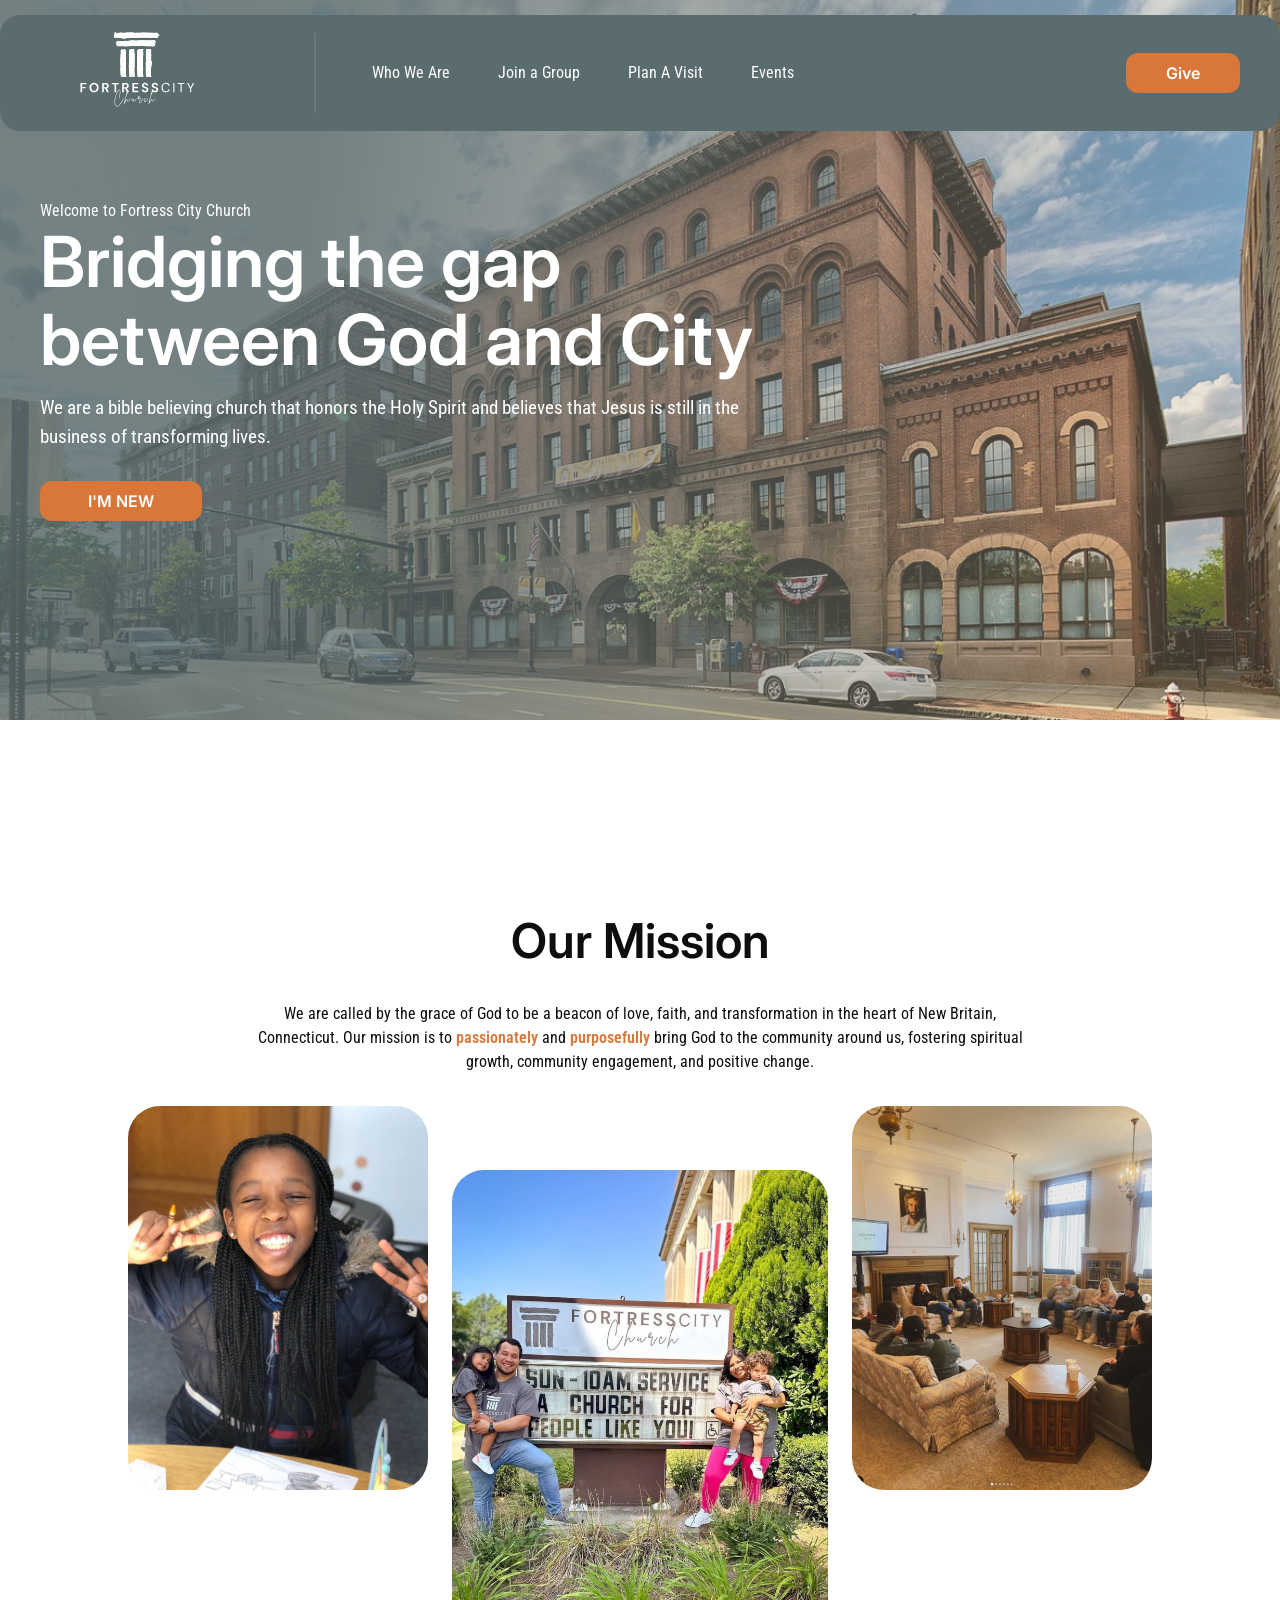
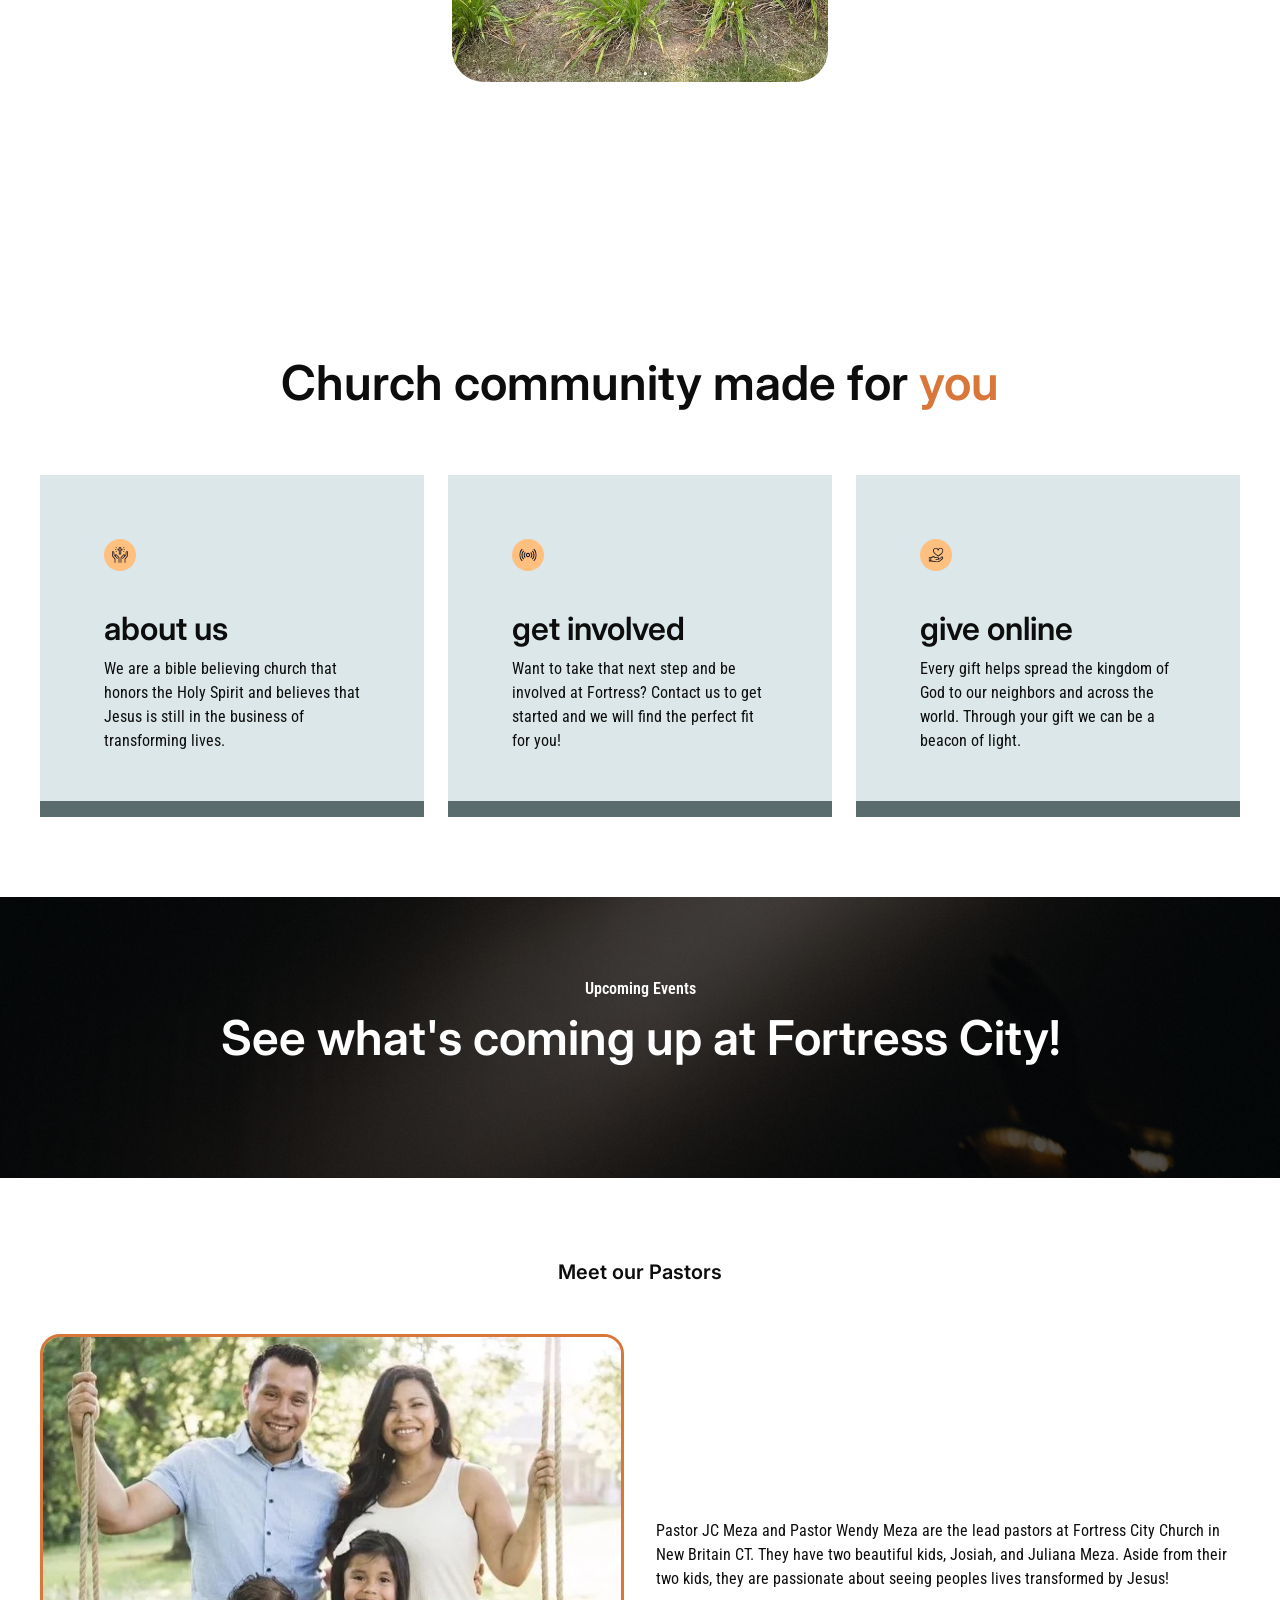
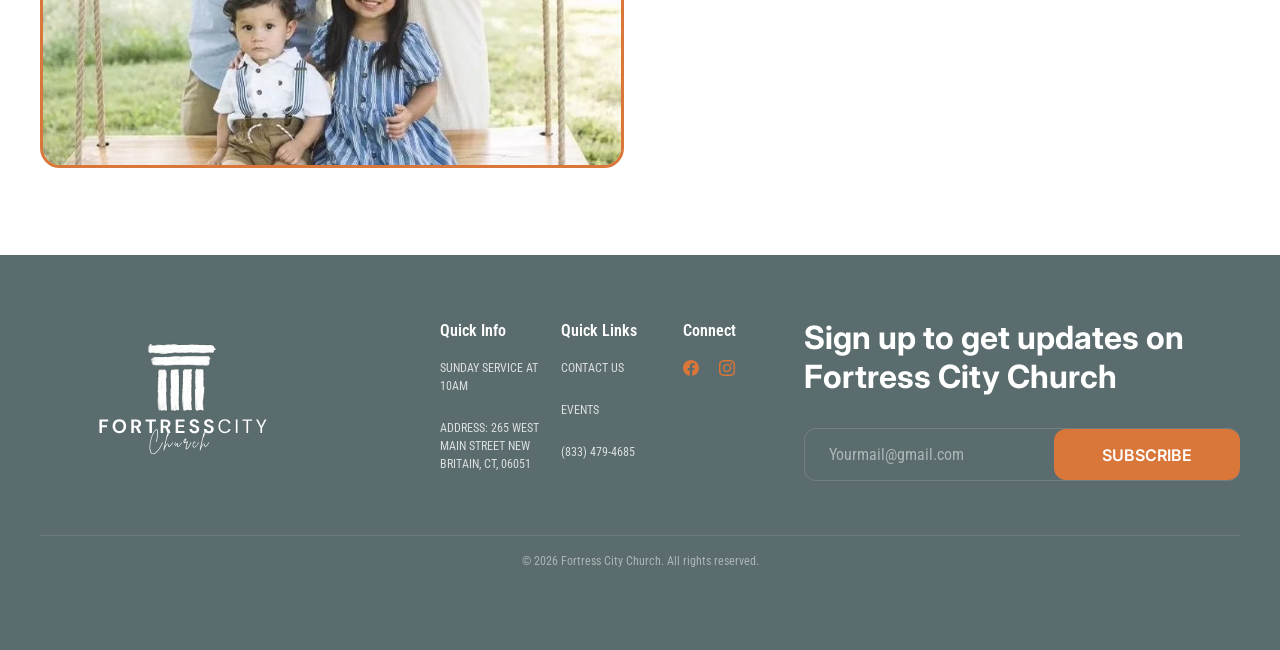
<file: index.html>
<!DOCTYPE html>
<html lang="en">
<head>
<!-- Google tag (gtag.js) -->
<script async src="https://www.googletagmanager.com/gtag/js?id=G-WFWZD2VEJ5"></script>
<script>
  window.dataLayer = window.dataLayer || [];
  function gtag(){dataLayer.push(arguments);}
  gtag('js', new Date());

  gtag('config', 'G-WFWZD2VEJ5');
</script>
  <meta charset="utf-8">
  <title>Home: Bridging the Gap Between God and City</title>
  <meta name="description" content="Fortress City church is in New Britain, CT and we believe in bringing God into our city.">
  <meta property="og:title" content="Home: Bridging the Gap Between God and City">
  <meta property="og:description" content="Fortress City church is in New Britain, CT and we believe in bringing God into our city.">
  <meta property="og:type" content="website">
  <meta name="twitter:card" content="summary_large_image">
  <meta name="viewport" content="width=device-width, initial-scale=1">
  <link rel="preconnect" href="https://fonts.googleapis.com">
  <link rel="preconnect" href="https://fonts.gstatic.com" crossorigin>
  <link href="https://fonts.googleapis.com/css2?family=Inter:wght@200;400;600;700;800&family=Roboto+Condensed:wght@300;400;500;600;700&display=swap" rel="stylesheet">
  <link rel="stylesheet" href="css/styles.css">
  <link rel="shortcut icon" href="images/favicon.png" type="image/x-icon">
  <link rel="apple-touch-icon" href="images/webclip.png">
  <script async id="dce-embeddable-script" src="https://cdn.my.display.church/widgets/loader.min.js"></script>
</head>
<body>
  <!-- Navigation -->
  <div class="nav-wrapper">
    <nav class="nav_component">
      <div class="padding-global">
        <div class="nav_container">
          <a href="index.html" class="nav_logo-link"><img src="images/8.svg" loading="lazy" width="194" alt="Fortress City Church Logo" class="nav_logo"></a>
          <div class="nav_menu-wrapper" id="navMenu">
            <div class="nav_link-wrapper">
              <a href="about-us.html" class="nav_link">Who We Are</a>
              <a href="contact-us.html" class="nav_link">Join a Group</a>
              <a href="contact-us.html" class="nav_link">Plan A Visit</a>
              <a href="events.html" class="nav_link">Events</a>
            </div>
            <div class="nav_button-wrapper">
              <a href="https://fortresscitychurch.churchcenter.com/giving" target="_blank" class="button is-nav">Give</a>
            </div>
          </div>
          <button class="nav_menu-button" id="menuToggle" aria-label="Toggle menu">
            <div class="hamburger-icon">
              <span></span><span></span><span></span>
            </div>
          </button>
        </div>
      </div>
    </nav>
  </div>

  <div class="page-wrapper">
    <main class="main-wrapper">
      <!-- Hero -->
      <header class="section_home-header">
        <div class="padding-global">
          <div class="container-large">
            <div class="padding-section-medium">
              <div class="home_header_component">
                <div class="text-style-allcaps text-weight-bold">Welcome to Fortress City Church</div>
                <h1 class="heading">Bridging the gap between God and City</h1>
                <div class="home_header_info">
                  <div class="max-width-small">
                    <div class="text-block">We are a bible believing church that honors the Holy Spirit and believes that Jesus is still in the business of transforming lives.</div>
                  </div>
                </div>
                <a href="#section-beliefs" class="button">I'm New</a>
              </div>
            </div>
          </div>
        </div>
      </header>

      <!-- Mission / Beliefs Section -->
      <section id="section-beliefs" class="section_beliefs">
        <div class="spacer-xxl"></div>
        <div class="padding-global">
          <div class="container-medium">
            <div class="beliefs_component">
              <div class="beliefs_top-content">
                <div class="max-width-medium">
                  <h2>Our Mission</h2>
                </div>
                <div class="spacer-md"></div>
                <p>We are called by the grace of God to be a beacon of love, faith, and transformation in the heart of New Britain, Connecticut. Our mission is to <span class="text-span">passionately</span> and <span class="text-span">purposefully</span> bring God to the community around us, fostering spiritual growth, community engagement, and positive change.</p>
                <div class="spacer-lg"></div>
              </div>
              <div class="beliefs_image-row">
                <img src="images/Screenshot-2023-09-11-at-1.39.14-PM.png" loading="lazy" alt="Church community worship" class="beliefs_outside-image is-home">
                <img src="images/Screenshot-2023-09-11-at-1.41.13-PM.jpg" loading="lazy" alt="Church service" class="beliefs_center-image is-home">
                <img src="images/Screenshot-2023-09-11-at-1.39.44-PM.jpg" loading="lazy" alt="Church gathering" class="beliefs_outside-image is-home">
              </div>
            </div>
          </div>
        </div>
        <div class="spacer-xxl"></div>
      </section>

      <!-- Church Community Cards -->
      <section class="section_home-about">
        <div class="padding-global">
          <div class="container-large">
            <div class="padding-section-medium">
              <div class="text-align-center">
                <div class="max-width-large align-center">
                  <h2>Church community made for <span class="text-span">you</span></h2>
                </div>
              </div>
              <div class="spacer-xl"></div>
              <div class="home_about_component">
                <a href="#pastors" class="basic">
                  <div class="home_about_item">
                    <img src="images/prayer-hands.svg" loading="lazy" alt="Prayer hands icon" class="icon-1x1-medium">
                    <h3>about us</h3>
                    <div class="accent_bottom-line"></div>
                    <p>We are a bible believing church that honors the Holy Spirit and believes that Jesus is still in the business of transforming lives.</p>
                  </div>
                </a>
                <a href="contact-us.html" class="basic">
                  <div class="home_about_item">
                    <img src="images/soundwave.svg" loading="lazy" alt="Soundwave icon" class="icon-1x1-medium">
                    <h3>get involved</h3>
                    <div class="accent_bottom-line"></div>
                    <p>Want to take that next step and be involved at Fortress? Contact us to get started and we will find the perfect fit for you!</p>
                  </div>
                </a>
                <a href="https://fortresscitychurch.churchcenter.com/giving" class="basic">
                  <div class="home_about_item">
                    <img src="images/charity.svg" loading="lazy" alt="Hand holding heart icon" class="icon-1x1-medium">
                    <h3>give online</h3>
                    <p>Every gift helps spread the kingdom of God to our neighbors and across the world. Through your gift we can be a beacon of light.</p>
                    <div class="accent_bottom-line"></div>
                  </div>
                </a>
              </div>
            </div>
          </div>
        </div>
      </section>

      <!-- Upcoming Events (display.church embed) -->
      <section class="section_events-embed">
        <div class="container">
          <div class="colorsubhead">Upcoming Events</div>
          <h2>See what's coming up at Fortress City!</h2>
          <div class="dce-signup" id="604d303d-4c7f-4eb4-9814-d1aa62501c25" data-wt="cards"></div>
        </div>
      </section>

      <!-- Meet Our Pastors -->
      <section class="section_pastors" id="pastors">
        <div class="padding-global">
          <div class="container-large">
            <div class="padding-section-medium">
              <div class="text-align-center" style="margin-bottom: 3rem;">
                <div class="max-width-large align-center">
                  <h4>Meet our Pastors</h4>
                </div>
              </div>
              <div class="pastors-grid">
                <div>
                  <img src="images/1c170a_c6588b10861c402c860b6fc00fcfc36b~mv2.webp" loading="lazy" alt="Pastor JC and Pastor Wendy Meza">
                </div>
                <div class="cell">
                  <p>Pastor JC Meza and Pastor Wendy Meza are the lead pastors at Fortress City Church in New Britain CT. They have two beautiful kids, Josiah, and Juliana Meza. Aside from their two kids, they are passionate about seeing peoples lives transformed by Jesus!</p>
                </div>
              </div>
            </div>
          </div>
        </div>
      </section>
    </main>

    <!-- Footer -->
    <footer class="footer_component">
      <div class="padding-global">
        <div class="container-large">
          <div class="footer_content-wrapper">
            <div class="footer_content-left">
              <a href="index.html" class="footer_logo-link"><img src="images/8.svg" loading="lazy" width="285" alt="Fortress City Church Logo" class="footer_logo"></a>
            </div>
            <div class="footer_content-right">
              <div class="footer_links-list">
                <div class="footer_title">Quick Info</div>
                <span class="footer_link">Sunday Service at 10am</span>
                <span class="footer_link">Address: 265 West Main Street New Britain, CT, 06051</span>
              </div>
              <div class="footer_links-list">
                <div class="footer_title">Quick Links</div>
                <a href="contact-us.html" class="footer_link">Contact Us</a>
                <a href="events.html" class="footer_link">Events</a>
                <a href="tel:8334794685" class="footer_link">(833) 479-4685</a>
              </div>
              <div class="footer_links-list">
                <div class="footer_title">Connect</div>
                <div class="footer_social-wrapper">
                  <a aria-label="Facebook" href="https://www.facebook.com/FortressCityChurch" target="_blank">
                    <svg class="footer_social-icon" fill="currentColor" xmlns="http://www.w3.org/2000/svg" viewBox="0 0 24 24"><path d="M24 12.073c0-6.627-5.373-12-12-12s-12 5.373-12 12c0 5.99 4.388 10.954 10.125 11.854v-8.385H7.078v-3.47h3.047V9.43c0-3.007 1.792-4.669 4.533-4.669 1.312 0 2.686.235 2.686.235v2.953H15.83c-1.491 0-1.956.925-1.956 1.874v2.25h3.328l-.532 3.47h-2.796v8.385C19.612 23.027 24 18.062 24 12.073z"/></svg>
                  </a>
                  <a aria-label="Instagram" href="https://www.instagram.com/fortress_city_church/" target="_blank">
                    <svg class="footer_social-icon" xmlns="http://www.w3.org/2000/svg" fill="currentColor" viewBox="0 0 16 16"><path d="M8 0C5.829 0 5.556.01 4.703.048 3.85.088 3.269.222 2.76.42a3.917 3.917 0 0 0-1.417.923A3.927 3.927 0 0 0 .42 2.76C.222 3.268.087 3.85.048 4.7.01 5.555 0 5.827 0 8.001c0 2.172.01 2.444.048 3.297.04.852.174 1.433.372 1.942.205.526.478.972.923 1.417.444.445.89.719 1.416.923.51.198 1.09.333 1.942.372C5.555 15.99 5.827 16 8 16s2.444-.01 3.298-.048c.851-.04 1.434-.174 1.943-.372a3.916 3.916 0 0 0 1.416-.923c.445-.445.718-.891.923-1.417.197-.509.332-1.09.372-1.942C15.99 10.445 16 10.173 16 8s-.01-2.445-.048-3.299c-.04-.851-.175-1.433-.372-1.941a3.926 3.926 0 0 0-.923-1.417A3.911 3.911 0 0 0 13.24.42c-.51-.198-1.092-.333-1.943-.372C10.443.01 10.172 0 7.998 0h.003zm-.717 1.442h.718c2.136 0 2.389.007 3.232.046.78.035 1.204.166 1.486.275.373.145.64.319.92.599.28.28.453.546.598.92.11.281.24.705.275 1.485.039.843.047 1.096.047 3.231s-.008 2.389-.047 3.232c-.035.78-.166 1.203-.275 1.485a2.47 2.47 0 0 1-.599.919c-.28.28-.546.453-.92.598-.28.11-.704.24-1.485.276-.843.038-1.096.047-3.232.047s-2.39-.009-3.233-.047c-.78-.036-1.203-.166-1.485-.276a2.478 2.478 0 0 1-.92-.598 2.48 2.48 0 0 1-.6-.92c-.109-.281-.24-.705-.275-1.485-.038-.843-.046-1.096-.046-3.233 0-2.136.008-2.388.046-3.231.036-.78.166-1.204.276-1.486.145-.373.319-.64.599-.92.28-.28.546-.453.92-.598.282-.11.705-.24 1.485-.276.738-.034 1.024-.044 2.515-.045v.002zm4.988 1.328a.96.96 0 1 0 0 1.92.96.96 0 0 0 0-1.92zm-4.27 1.122a4.109 4.109 0 1 0 0 8.217 4.109 4.109 0 0 0 0-8.217zm0 1.441a2.667 2.667 0 1 1 0 5.334 2.667 2.667 0 0 1 0-5.334z"/></svg>
                  </a>
                </div>
              </div>
              <div class="footer_form-wrapper">
                <div class="footer_form-text-wrapper">
                  <h2>Sign up to get updates on Fortress City Church</h2>
                </div>
                <form action="https://formspree.io/f/mpqydbvz" method="POST" class="footer_form" id="newsletter-form">
                  <input class="form_input is-footer-input" maxlength="256" name="email" placeholder="Yourmail@gmail.com" type="email" required>
                  <input type="hidden" name="_subject" value="Newsletter Signup">
                  <button type="submit" class="button is-footer-button">subscribe</button>
                </form>
                <div class="form-message-success" id="newsletter-success">Thank you! Your submission has been received!</div>
                <div class="form-message-error" id="newsletter-error">Oops! Something went wrong while submitting the form.</div>
              </div>
            </div>
          </div>
          <div class="copyright">&copy; 2026 Fortress City Church. All rights reserved.</div>
        </div>
      </div>
    </footer>
  </div>

  <script src="js/main.js"></script>
</body>
</html>
</file>
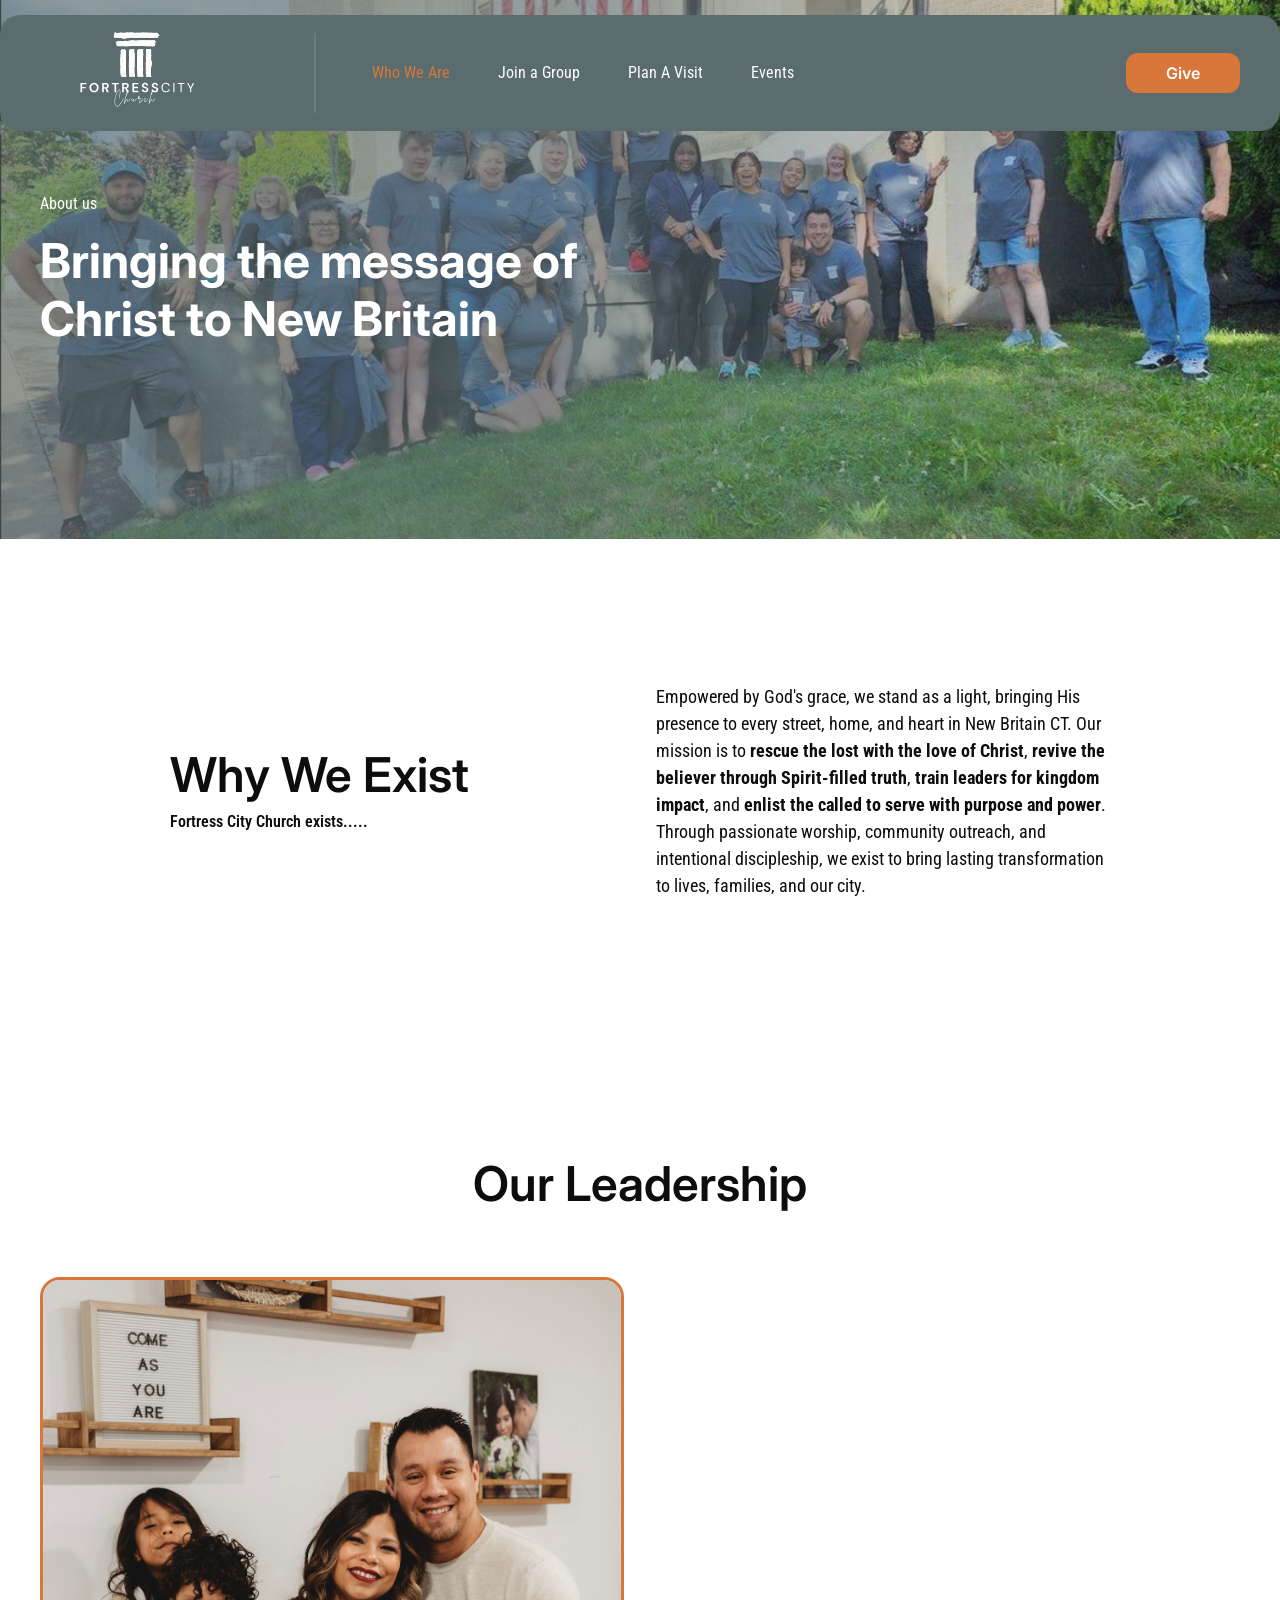
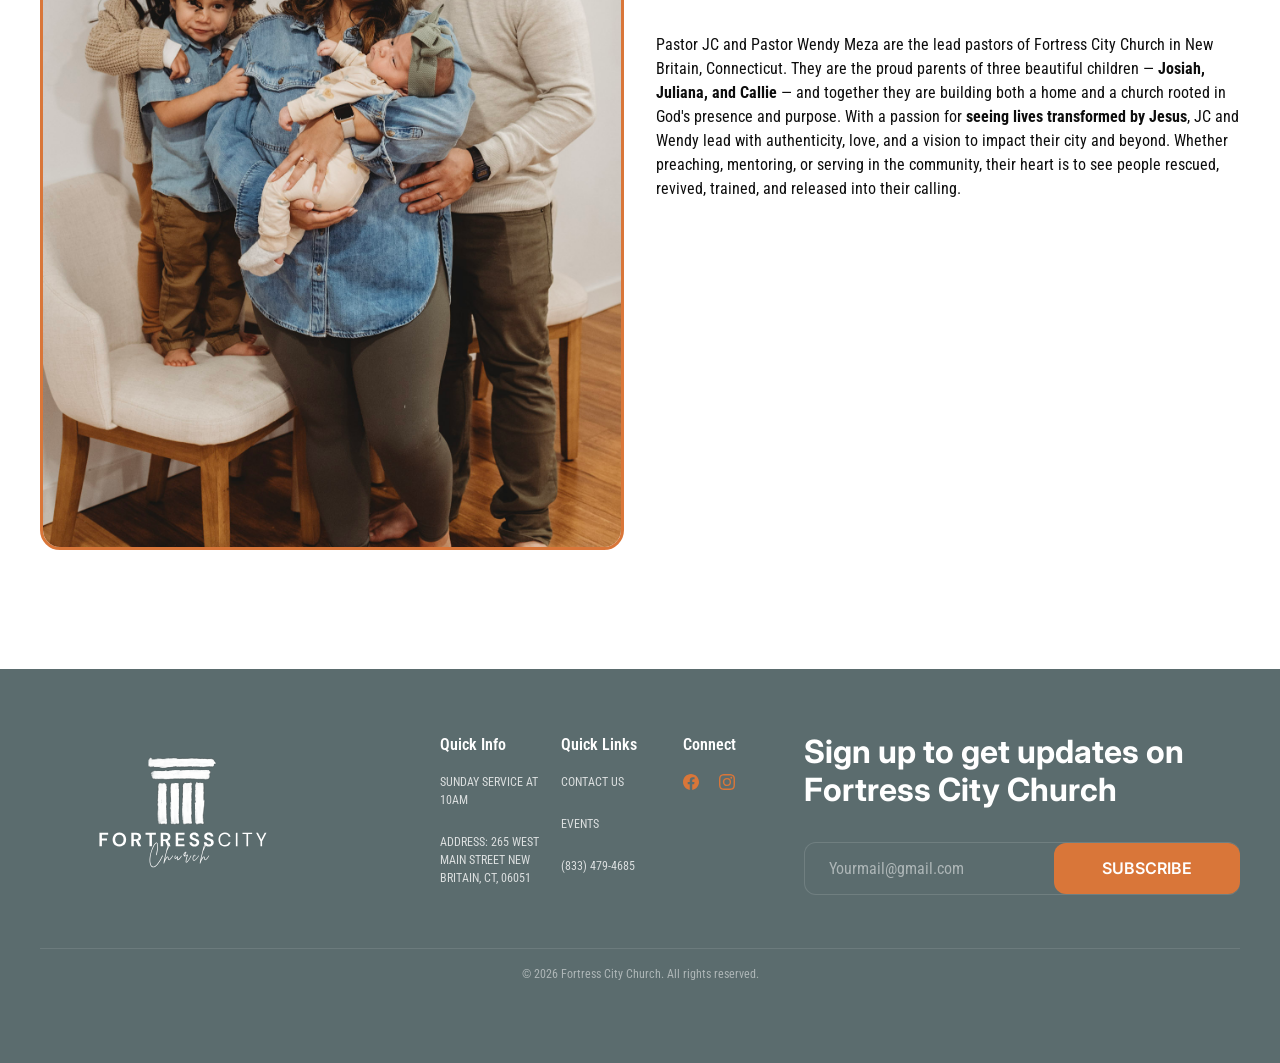
<file: about-us.html>
<!DOCTYPE html>
<html lang="en">
<head>
<!-- Google tag (gtag.js) -->
<script async src="https://www.googletagmanager.com/gtag/js?id=G-WFWZD2VEJ5"></script>
<script>
  window.dataLayer = window.dataLayer || [];
  function gtag(){dataLayer.push(arguments);}
  gtag('js', new Date());

  gtag('config', 'G-WFWZD2VEJ5');
</script>
  <meta charset="utf-8">
  <title>About Us - Fortress City Church</title>
  <meta name="description" content="Learn about Fortress City Church in New Britain, CT. Our mission, our leadership, and why we exist.">
  <meta property="og:title" content="About Us - Fortress City Church">
  <meta property="og:type" content="website">
  <meta name="twitter:card" content="summary_large_image">
  <meta name="viewport" content="width=device-width, initial-scale=1">
  <link rel="preconnect" href="https://fonts.googleapis.com">
  <link rel="preconnect" href="https://fonts.gstatic.com" crossorigin>
  <link href="https://fonts.googleapis.com/css2?family=Inter:wght@200;400;600;700;800&family=Roboto+Condensed:wght@300;400;500;600;700&display=swap" rel="stylesheet">
  <link rel="stylesheet" href="css/styles.css">
  <link rel="shortcut icon" href="images/favicon.png" type="image/x-icon">
  <link rel="apple-touch-icon" href="images/webclip.png">
</head>
<body>
  <!-- Navigation -->
  <div class="nav-wrapper">
    <nav class="nav_component">
      <div class="padding-global">
        <div class="nav_container">
          <a href="index.html" class="nav_logo-link"><img src="images/8.svg" loading="lazy" width="194" alt="Fortress City Church Logo" class="nav_logo"></a>
          <div class="nav_menu-wrapper" id="navMenu">
            <div class="nav_link-wrapper">
              <a href="about-us.html" class="nav_link active">Who We Are</a>
              <a href="contact-us.html" class="nav_link">Join a Group</a>
              <a href="contact-us.html" class="nav_link">Plan A Visit</a>
              <a href="events.html" class="nav_link">Events</a>
            </div>
            <div class="nav_button-wrapper">
              <a href="https://fortresscitychurch.churchcenter.com/giving" target="_blank" class="button is-nav">Give</a>
            </div>
          </div>
          <button class="nav_menu-button" id="menuToggle" aria-label="Toggle menu">
            <div class="hamburger-icon">
              <span></span><span></span><span></span>
            </div>
          </button>
        </div>
      </div>
    </nav>
  </div>

  <div class="page-wrapper">
    <main class="main-wrapper">
      <!-- Hero -->
      <header class="section_about-header">
        <div class="padding-global">
          <div class="container-large">
            <div class="padding-section-large">
              <div class="about_header_component">
                <div class="text-style-allcaps text-weight-bold" style="color: var(--white);">About us</div>
                <div class="spacer-sm"></div>
                <h1 style="font-size: 3rem; font-weight: 700; line-height: 1.2;">Bringing the message of Christ to New Britain</h1>
              </div>
            </div>
          </div>
        </div>
      </header>

      <!-- Why We Exist -->
      <section class="section_about-benefits">
        <div class="padding-global">
          <div class="container-large">
            <div class="padding-section-medium">
              <div class="why-we-exist-grid">
                <div>
                  <h1 style="font-size: 3rem;">Why We Exist</h1>
                  <div class="subtitle">Fortress City Church exists.....</div>
                </div>
                <div>
                  <p style="font-size: 18px;">Empowered by God's grace, we stand as a light, bringing His presence to every street, home, and heart in New Britain CT. Our mission is to <strong>rescue the lost with the love of Christ</strong>, <strong>revive the believer through Spirit-filled truth</strong>, <strong>train leaders for kingdom impact</strong>, and <strong>enlist the called to serve with purpose and power</strong>. Through passionate worship, community outreach, and intentional discipleship, we exist to bring lasting transformation to lives, families, and our city.</p>
                </div>
              </div>
            </div>
          </div>
        </div>
      </section>

      <!-- Our Leadership -->
      <section class="section_about-team">
        <div class="padding-global">
          <div class="container-large">
            <div class="padding-section-medium">
              <div class="text-align-center" style="margin-bottom: 4rem;">
                <div class="max-width-large align-center">
                  <h2>Our Leadership</h2>
                </div>
              </div>
              <div class="leadership-grid">
                <div>
                  <img src="images/About-Us-Picture-from-White-Oak-Media.jpeg" loading="lazy" alt="Pastor JC and Pastor Wendy Meza">
                </div>
                <div class="cell">
                  <p>Pastor JC and Pastor Wendy Meza are the lead pastors of Fortress City Church in New Britain, Connecticut. They are the proud parents of three beautiful children — <strong>Josiah, Juliana, and Callie</strong> — and together they are building both a home and a church rooted in God's presence and purpose. With a passion for <strong>seeing lives transformed by Jesus</strong>, JC and Wendy lead with authenticity, love, and a vision to impact their city and beyond. Whether preaching, mentoring, or serving in the community, their heart is to see people rescued, revived, trained, and released into their calling.</p>
                </div>
              </div>
            </div>
          </div>
        </div>
      </section>
    </main>

    <!-- Footer -->
    <footer class="footer_component">
      <div class="padding-global">
        <div class="container-large">
          <div class="footer_content-wrapper">
            <div class="footer_content-left">
              <a href="index.html" class="footer_logo-link"><img src="images/8.svg" loading="lazy" width="285" alt="Fortress City Church Logo" class="footer_logo"></a>
            </div>
            <div class="footer_content-right">
              <div class="footer_links-list">
                <div class="footer_title">Quick Info</div>
                <span class="footer_link">Sunday Service at 10am</span>
                <span class="footer_link">Address: 265 West Main Street New Britain, CT, 06051</span>
              </div>
              <div class="footer_links-list">
                <div class="footer_title">Quick Links</div>
                <a href="contact-us.html" class="footer_link">Contact Us</a>
                <a href="events.html" class="footer_link">Events</a>
                <a href="tel:8334794685" class="footer_link">(833) 479-4685</a>
              </div>
              <div class="footer_links-list">
                <div class="footer_title">Connect</div>
                <div class="footer_social-wrapper">
                  <a aria-label="Facebook" href="https://www.facebook.com/FortressCityChurch" target="_blank">
                    <svg class="footer_social-icon" fill="currentColor" xmlns="http://www.w3.org/2000/svg" viewBox="0 0 24 24"><path d="M24 12.073c0-6.627-5.373-12-12-12s-12 5.373-12 12c0 5.99 4.388 10.954 10.125 11.854v-8.385H7.078v-3.47h3.047V9.43c0-3.007 1.792-4.669 4.533-4.669 1.312 0 2.686.235 2.686.235v2.953H15.83c-1.491 0-1.956.925-1.956 1.874v2.25h3.328l-.532 3.47h-2.796v8.385C19.612 23.027 24 18.062 24 12.073z"/></svg>
                  </a>
                  <a aria-label="Instagram" href="https://www.instagram.com/fortress_city_church/" target="_blank">
                    <svg class="footer_social-icon" xmlns="http://www.w3.org/2000/svg" fill="currentColor" viewBox="0 0 16 16"><path d="M8 0C5.829 0 5.556.01 4.703.048 3.85.088 3.269.222 2.76.42a3.917 3.917 0 0 0-1.417.923A3.927 3.927 0 0 0 .42 2.76C.222 3.268.087 3.85.048 4.7.01 5.555 0 5.827 0 8.001c0 2.172.01 2.444.048 3.297.04.852.174 1.433.372 1.942.205.526.478.972.923 1.417.444.445.89.719 1.416.923.51.198 1.09.333 1.942.372C5.555 15.99 5.827 16 8 16s2.444-.01 3.298-.048c.851-.04 1.434-.174 1.943-.372a3.916 3.916 0 0 0 1.416-.923c.445-.445.718-.891.923-1.417.197-.509.332-1.09.372-1.942C15.99 10.445 16 10.173 16 8s-.01-2.445-.048-3.299c-.04-.851-.175-1.433-.372-1.941a3.926 3.926 0 0 0-.923-1.417A3.911 3.911 0 0 0 13.24.42c-.51-.198-1.092-.333-1.943-.372C10.443.01 10.172 0 7.998 0h.003zm-.717 1.442h.718c2.136 0 2.389.007 3.232.046.78.035 1.204.166 1.486.275.373.145.64.319.92.599.28.28.453.546.598.92.11.281.24.705.275 1.485.039.843.047 1.096.047 3.231s-.008 2.389-.047 3.232c-.035.78-.166 1.203-.275 1.485a2.47 2.47 0 0 1-.599.919c-.28.28-.546.453-.92.598-.28.11-.704.24-1.485.276-.843.038-1.096.047-3.232.047s-2.39-.009-3.233-.047c-.78-.036-1.203-.166-1.485-.276a2.478 2.478 0 0 1-.92-.598 2.48 2.48 0 0 1-.6-.92c-.109-.281-.24-.705-.275-1.485-.038-.843-.046-1.096-.046-3.233 0-2.136.008-2.388.046-3.231.036-.78.166-1.204.276-1.486.145-.373.319-.64.599-.92.28-.28.546-.453.92-.598.282-.11.705-.24 1.485-.276.738-.034 1.024-.044 2.515-.045v.002zm4.988 1.328a.96.96 0 1 0 0 1.92.96.96 0 0 0 0-1.92zm-4.27 1.122a4.109 4.109 0 1 0 0 8.217 4.109 4.109 0 0 0 0-8.217zm0 1.441a2.667 2.667 0 1 1 0 5.334 2.667 2.667 0 0 1 0-5.334z"/></svg>
                  </a>
                </div>
              </div>
              <div class="footer_form-wrapper">
                <div class="footer_form-text-wrapper">
                  <h2>Sign up to get updates on Fortress City Church</h2>
                </div>
                <form action="https://formspree.io/f/mpqydbvz" method="POST" class="footer_form" id="newsletter-form">
                  <input class="form_input is-footer-input" maxlength="256" name="email" placeholder="Yourmail@gmail.com" type="email" required>
                  <input type="hidden" name="_subject" value="Newsletter Signup">
                  <button type="submit" class="button is-footer-button">subscribe</button>
                </form>
                <div class="form-message-success" id="newsletter-success">Thank you! Your submission has been received!</div>
                <div class="form-message-error" id="newsletter-error">Oops! Something went wrong while submitting the form.</div>
              </div>
            </div>
          </div>
          <div class="copyright">&copy; 2026 Fortress City Church. All rights reserved.</div>
        </div>
      </div>
    </footer>
  </div>

  <script src="js/main.js"></script>
</body>
</html>
</file>
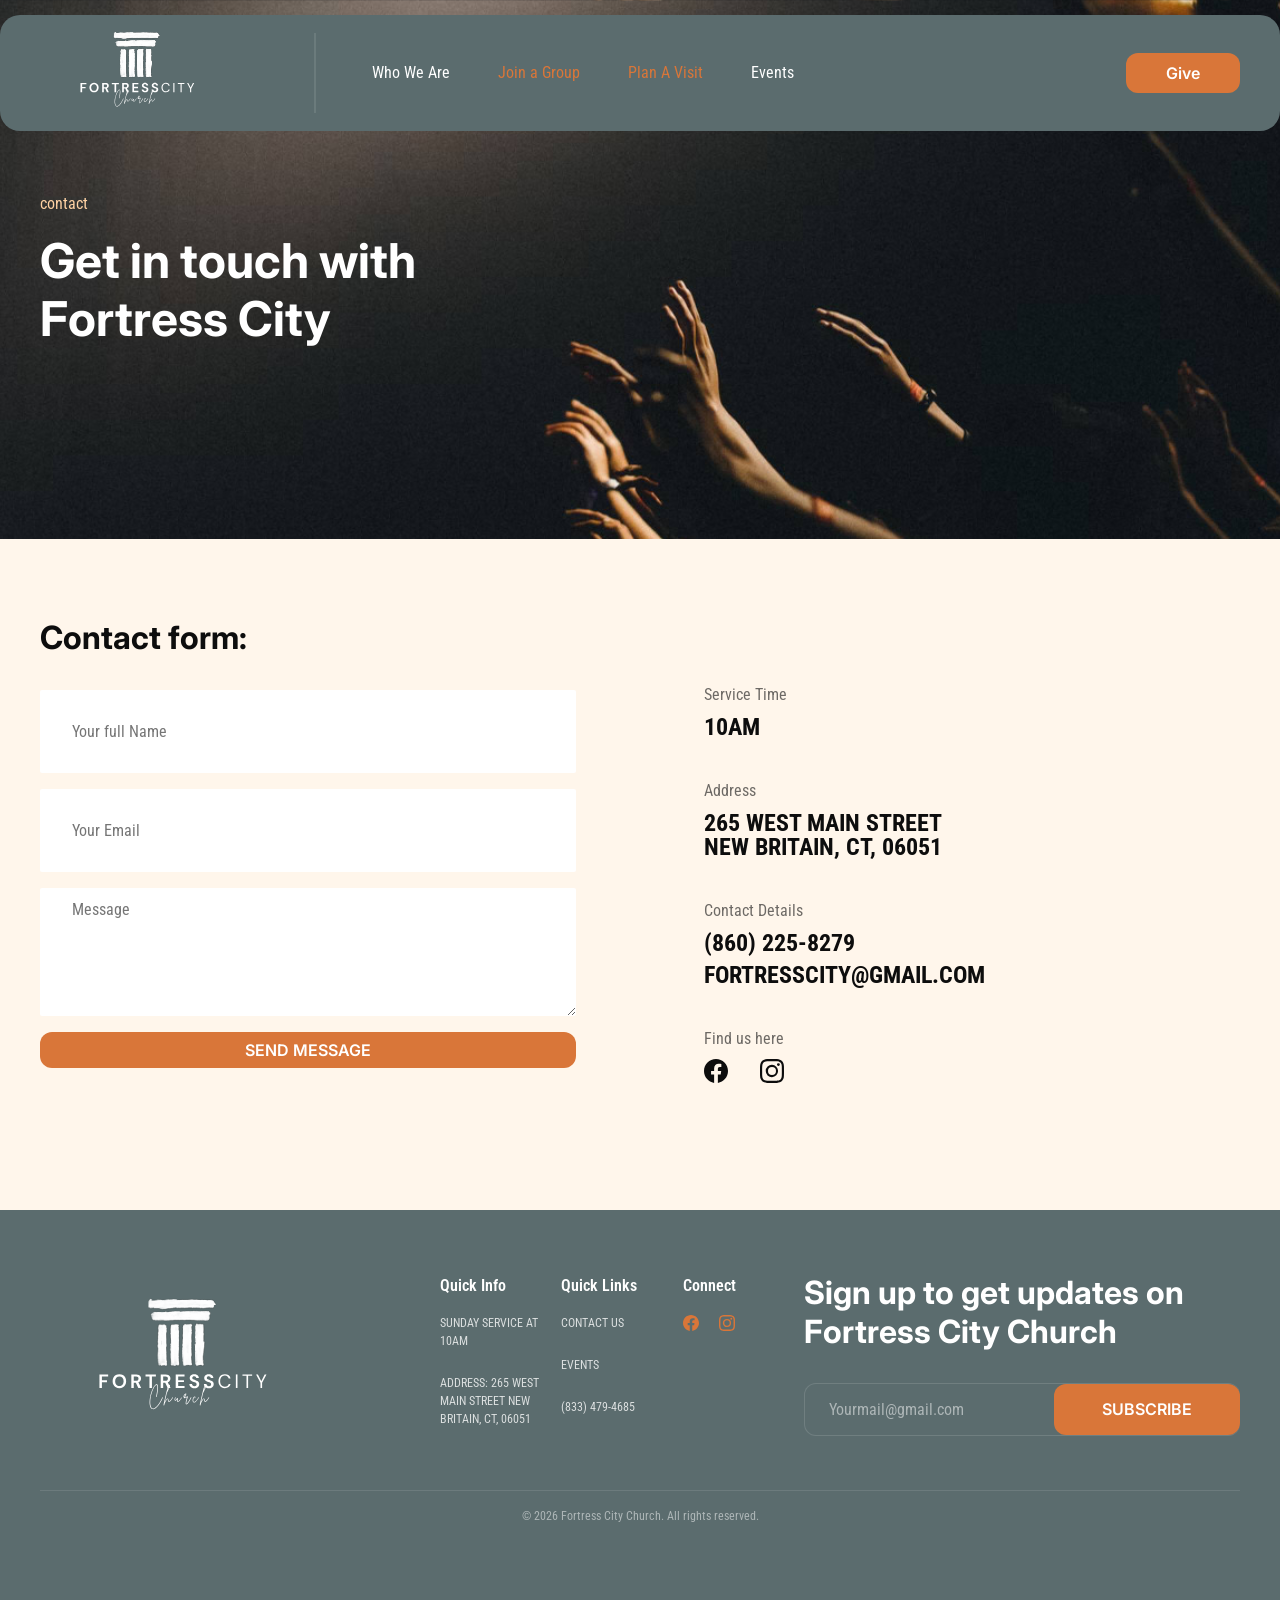
<file: contact-us.html>
<!DOCTYPE html>
<html lang="en">
<head>
<!-- Google tag (gtag.js) -->
<script async src="https://www.googletagmanager.com/gtag/js?id=G-WFWZD2VEJ5"></script>
<script>
  window.dataLayer = window.dataLayer || [];
  function gtag(){dataLayer.push(arguments);}
  gtag('js', new Date());

  gtag('config', 'G-WFWZD2VEJ5');
</script>
  <meta charset="utf-8">
  <title>Contact Us - Fortress City Church</title>
  <meta name="description" content="Get in touch with Fortress City Church in New Britain, CT.">
  <meta property="og:title" content="Contact Us - Fortress City Church">
  <meta property="og:type" content="website">
  <meta name="twitter:card" content="summary_large_image">
  <meta name="viewport" content="width=device-width, initial-scale=1">
  <link rel="preconnect" href="https://fonts.googleapis.com">
  <link rel="preconnect" href="https://fonts.gstatic.com" crossorigin>
  <link href="https://fonts.googleapis.com/css2?family=Inter:wght@200;400;600;700;800&family=Roboto+Condensed:wght@300;400;500;600;700&display=swap" rel="stylesheet">
  <link rel="stylesheet" href="css/styles.css">
  <link rel="shortcut icon" href="images/favicon.png" type="image/x-icon">
  <link rel="apple-touch-icon" href="images/webclip.png">
</head>
<body>
  <!-- Navigation -->
  <div class="nav-wrapper">
    <nav class="nav_component">
      <div class="padding-global">
        <div class="nav_container">
          <a href="index.html" class="nav_logo-link"><img src="images/8.svg" loading="lazy" width="194" alt="Fortress City Church Logo" class="nav_logo"></a>
          <div class="nav_menu-wrapper" id="navMenu">
            <div class="nav_link-wrapper">
              <a href="about-us.html" class="nav_link">Who We Are</a>
              <a href="contact-us.html" class="nav_link active">Join a Group</a>
              <a href="contact-us.html" class="nav_link active">Plan A Visit</a>
              <a href="events.html" class="nav_link">Events</a>
            </div>
            <div class="nav_button-wrapper">
              <a href="https://fortresscitychurch.churchcenter.com/giving" target="_blank" class="button is-nav">Give</a>
            </div>
          </div>
          <button class="nav_menu-button" id="menuToggle" aria-label="Toggle menu">
            <div class="hamburger-icon">
              <span></span><span></span><span></span>
            </div>
          </button>
        </div>
      </div>
    </nav>
  </div>

  <div class="page-wrapper">
    <main class="main-wrapper">
      <!-- Hero -->
      <header class="section_contact-header">
        <div class="padding-global">
          <div class="container-large">
            <div class="padding-section-large">
              <div class="contact_header_component">
                <div class="text-color-peach">contact</div>
                <div class="spacer-sm"></div>
                <h1 style="font-size: 3rem; font-weight: 700; line-height: 1.2;">Get in touch with Fortress City</h1>
              </div>
            </div>
          </div>
        </div>
      </header>

      <!-- Contact Form + Info -->
      <section class="section_contact">
        <div class="background-color-light-peach">
          <div class="padding-global">
            <div class="container-large">
              <div class="padding-section-medium">
                <div class="contact_component">
                  <!-- Left: Contact Form -->
                  <div class="contact_content-left">
                    <h2 style="font-size: 2rem; font-weight: 700; line-height: 1.2;">Contact form:</h2>
                    <div class="spacer-md"></div>
                    <form id="contact-form" action="https://formspree.io/f/mpqydbvz" method="POST" class="contact_form">
                      <input class="form_input" maxlength="256" name="name" placeholder="Your full Name" type="text" id="name">
                      <input class="form_input" maxlength="256" name="email" placeholder="Your Email" type="email" id="email" required>
                      <textarea name="message" maxlength="5000" id="message" placeholder="Message" required class="form_input is-text-area"></textarea>
                      <input type="hidden" name="_subject" value="Contact Form Submission">
                      <div class="contact_form-submit">
                        <button type="submit" class="button is-footer-button">Send message</button>
                      </div>
                    </form>
                    <div class="form-message-success" id="contact-success">Thank you! Your submission has been received!</div>
                    <div class="form-message-error" id="contact-error">Oops! Something went wrong while submitting the form.</div>
                  </div>

                  <!-- Right: Contact Info -->
                  <address class="contact_content-right">
                    <div class="contact_item">
                      <div class="text-style-muted">Service Time</div>
                      <span class="contact_link text-size-large">10am</span>
                    </div>
                    <div class="contact_item">
                      <div class="text-style-muted">Address</div>
                      <span class="contact_link text-size-large">265 West Main Street<br>New Britain, CT, 06051</span>
                    </div>
                    <div class="contact_item">
                      <div class="text-style-muted">Contact Details</div>
                      <a href="tel:8602258279" class="contact_link text-size-large">(860) 225-8279</a>
                      <a href="mailto:fortresscity@gmail.com" class="contact_link text-size-large">fortresscity@gmail.com</a>
                    </div>
                    <div class="contact_item">
                      <div class="text-style-muted">Find us here</div>
                      <div class="contact_social-wrapper">
                        <a aria-label="Facebook" href="https://www.facebook.com/FortressCityChurch" target="_blank">
                          <svg class="icon-1x1-small" fill="currentColor" xmlns="http://www.w3.org/2000/svg" viewBox="0 0 24 24"><path d="M24 12.073c0-6.627-5.373-12-12-12s-12 5.373-12 12c0 5.99 4.388 10.954 10.125 11.854v-8.385H7.078v-3.47h3.047V9.43c0-3.007 1.792-4.669 4.533-4.669 1.312 0 2.686.235 2.686.235v2.953H15.83c-1.491 0-1.956.925-1.956 1.874v2.25h3.328l-.532 3.47h-2.796v8.385C19.612 23.027 24 18.062 24 12.073z"/></svg>
                        </a>
                        <a aria-label="Instagram" href="https://www.instagram.com/fortress_city_church/" target="_blank">
                          <svg class="icon-1x1-small" xmlns="http://www.w3.org/2000/svg" fill="currentColor" viewBox="0 0 16 16"><path d="M8 0C5.829 0 5.556.01 4.703.048 3.85.088 3.269.222 2.76.42a3.917 3.917 0 0 0-1.417.923A3.927 3.927 0 0 0 .42 2.76C.222 3.268.087 3.85.048 4.7.01 5.555 0 5.827 0 8.001c0 2.172.01 2.444.048 3.297.04.852.174 1.433.372 1.942.205.526.478.972.923 1.417.444.445.89.719 1.416.923.51.198 1.09.333 1.942.372C5.555 15.99 5.827 16 8 16s2.444-.01 3.298-.048c.851-.04 1.434-.174 1.943-.372a3.916 3.916 0 0 0 1.416-.923c.445-.445.718-.891.923-1.417.197-.509.332-1.09.372-1.942C15.99 10.445 16 10.173 16 8s-.01-2.445-.048-3.299c-.04-.851-.175-1.433-.372-1.941a3.926 3.926 0 0 0-.923-1.417A3.911 3.911 0 0 0 13.24.42c-.51-.198-1.092-.333-1.943-.372C10.443.01 10.172 0 7.998 0h.003zm-.717 1.442h.718c2.136 0 2.389.007 3.232.046.78.035 1.204.166 1.486.275.373.145.64.319.92.599.28.28.453.546.598.92.11.281.24.705.275 1.485.039.843.047 1.096.047 3.231s-.008 2.389-.047 3.232c-.035.78-.166 1.203-.275 1.485a2.47 2.47 0 0 1-.599.919c-.28.28-.546.453-.92.598-.28.11-.704.24-1.485.276-.843.038-1.096.047-3.232.047s-2.39-.009-3.233-.047c-.78-.036-1.203-.166-1.485-.276a2.478 2.478 0 0 1-.92-.598 2.48 2.48 0 0 1-.6-.92c-.109-.281-.24-.705-.275-1.485-.038-.843-.046-1.096-.046-3.233 0-2.136.008-2.388.046-3.231.036-.78.166-1.204.276-1.486.145-.373.319-.64.599-.92.28-.28.546-.453.92-.598.282-.11.705-.24 1.485-.276.738-.034 1.024-.044 2.515-.045v.002zm4.988 1.328a.96.96 0 1 0 0 1.92.96.96 0 0 0 0-1.92zm-4.27 1.122a4.109 4.109 0 1 0 0 8.217 4.109 4.109 0 0 0 0-8.217zm0 1.441a2.667 2.667 0 1 1 0 5.334 2.667 2.667 0 0 1 0-5.334z"/></svg>
                        </a>
                      </div>
                    </div>
                  </address>
                </div>

                <!-- Elfsight Widget -->
                <div class="html-embed">
                  <script src="https://static.elfsight.com/platform/platform.js" data-use-service-core defer></script>
                  <div class="elfsight-app-e5b5ddd4-91d5-497a-af31-df9bd3b32818"></div>
                </div>
              </div>
            </div>
          </div>
        </div>
      </section>
    </main>

    <!-- Footer -->
    <footer class="footer_component">
      <div class="padding-global">
        <div class="container-large">
          <div class="footer_content-wrapper">
            <div class="footer_content-left">
              <a href="index.html" class="footer_logo-link"><img src="images/8.svg" loading="lazy" width="285" alt="Fortress City Church Logo" class="footer_logo"></a>
            </div>
            <div class="footer_content-right">
              <div class="footer_links-list">
                <div class="footer_title">Quick Info</div>
                <span class="footer_link">Sunday Service at 10am</span>
                <span class="footer_link">Address: 265 West Main Street New Britain, CT, 06051</span>
              </div>
              <div class="footer_links-list">
                <div class="footer_title">Quick Links</div>
                <a href="contact-us.html" class="footer_link">Contact Us</a>
                <a href="events.html" class="footer_link">Events</a>
                <a href="tel:8334794685" class="footer_link">(833) 479-4685</a>
              </div>
              <div class="footer_links-list">
                <div class="footer_title">Connect</div>
                <div class="footer_social-wrapper">
                  <a aria-label="Facebook" href="https://www.facebook.com/FortressCityChurch" target="_blank">
                    <svg class="footer_social-icon" fill="currentColor" xmlns="http://www.w3.org/2000/svg" viewBox="0 0 24 24"><path d="M24 12.073c0-6.627-5.373-12-12-12s-12 5.373-12 12c0 5.99 4.388 10.954 10.125 11.854v-8.385H7.078v-3.47h3.047V9.43c0-3.007 1.792-4.669 4.533-4.669 1.312 0 2.686.235 2.686.235v2.953H15.83c-1.491 0-1.956.925-1.956 1.874v2.25h3.328l-.532 3.47h-2.796v8.385C19.612 23.027 24 18.062 24 12.073z"/></svg>
                  </a>
                  <a aria-label="Instagram" href="https://www.instagram.com/fortress_city_church/" target="_blank">
                    <svg class="footer_social-icon" xmlns="http://www.w3.org/2000/svg" fill="currentColor" viewBox="0 0 16 16"><path d="M8 0C5.829 0 5.556.01 4.703.048 3.85.088 3.269.222 2.76.42a3.917 3.917 0 0 0-1.417.923A3.927 3.927 0 0 0 .42 2.76C.222 3.268.087 3.85.048 4.7.01 5.555 0 5.827 0 8.001c0 2.172.01 2.444.048 3.297.04.852.174 1.433.372 1.942.205.526.478.972.923 1.417.444.445.89.719 1.416.923.51.198 1.09.333 1.942.372C5.555 15.99 5.827 16 8 16s2.444-.01 3.298-.048c.851-.04 1.434-.174 1.943-.372a3.916 3.916 0 0 0 1.416-.923c.445-.445.718-.891.923-1.417.197-.509.332-1.09.372-1.942C15.99 10.445 16 10.173 16 8s-.01-2.445-.048-3.299c-.04-.851-.175-1.433-.372-1.941a3.926 3.926 0 0 0-.923-1.417A3.911 3.911 0 0 0 13.24.42c-.51-.198-1.092-.333-1.943-.372C10.443.01 10.172 0 7.998 0h.003zm-.717 1.442h.718c2.136 0 2.389.007 3.232.046.78.035 1.204.166 1.486.275.373.145.64.319.92.599.28.28.453.546.598.92.11.281.24.705.275 1.485.039.843.047 1.096.047 3.231s-.008 2.389-.047 3.232c-.035.78-.166 1.203-.275 1.485a2.47 2.47 0 0 1-.599.919c-.28.28-.546.453-.92.598-.28.11-.704.24-1.485.276-.843.038-1.096.047-3.232.047s-2.39-.009-3.233-.047c-.78-.036-1.203-.166-1.485-.276a2.478 2.478 0 0 1-.92-.598 2.48 2.48 0 0 1-.6-.92c-.109-.281-.24-.705-.275-1.485-.038-.843-.046-1.096-.046-3.233 0-2.136.008-2.388.046-3.231.036-.78.166-1.204.276-1.486.145-.373.319-.64.599-.92.28-.28.546-.453.92-.598.282-.11.705-.24 1.485-.276.738-.034 1.024-.044 2.515-.045v.002zm4.988 1.328a.96.96 0 1 0 0 1.92.96.96 0 0 0 0-1.92zm-4.27 1.122a4.109 4.109 0 1 0 0 8.217 4.109 4.109 0 0 0 0-8.217zm0 1.441a2.667 2.667 0 1 1 0 5.334 2.667 2.667 0 0 1 0-5.334z"/></svg>
                  </a>
                </div>
              </div>
              <div class="footer_form-wrapper">
                <div class="footer_form-text-wrapper">
                  <h2>Sign up to get updates on Fortress City Church</h2>
                </div>
                <form action="https://formspree.io/f/mpqydbvz" method="POST" class="footer_form" id="newsletter-form">
                  <input class="form_input is-footer-input" maxlength="256" name="email" placeholder="Yourmail@gmail.com" type="email" required>
                  <input type="hidden" name="_subject" value="Newsletter Signup">
                  <button type="submit" class="button is-footer-button">subscribe</button>
                </form>
                <div class="form-message-success" id="newsletter-success">Thank you! Your submission has been received!</div>
                <div class="form-message-error" id="newsletter-error">Oops! Something went wrong while submitting the form.</div>
              </div>
            </div>
          </div>
          <div class="copyright">&copy; 2026 Fortress City Church. All rights reserved.</div>
        </div>
      </div>
    </footer>
  </div>

  <script src="js/main.js"></script>
</body>
</html>
</file>
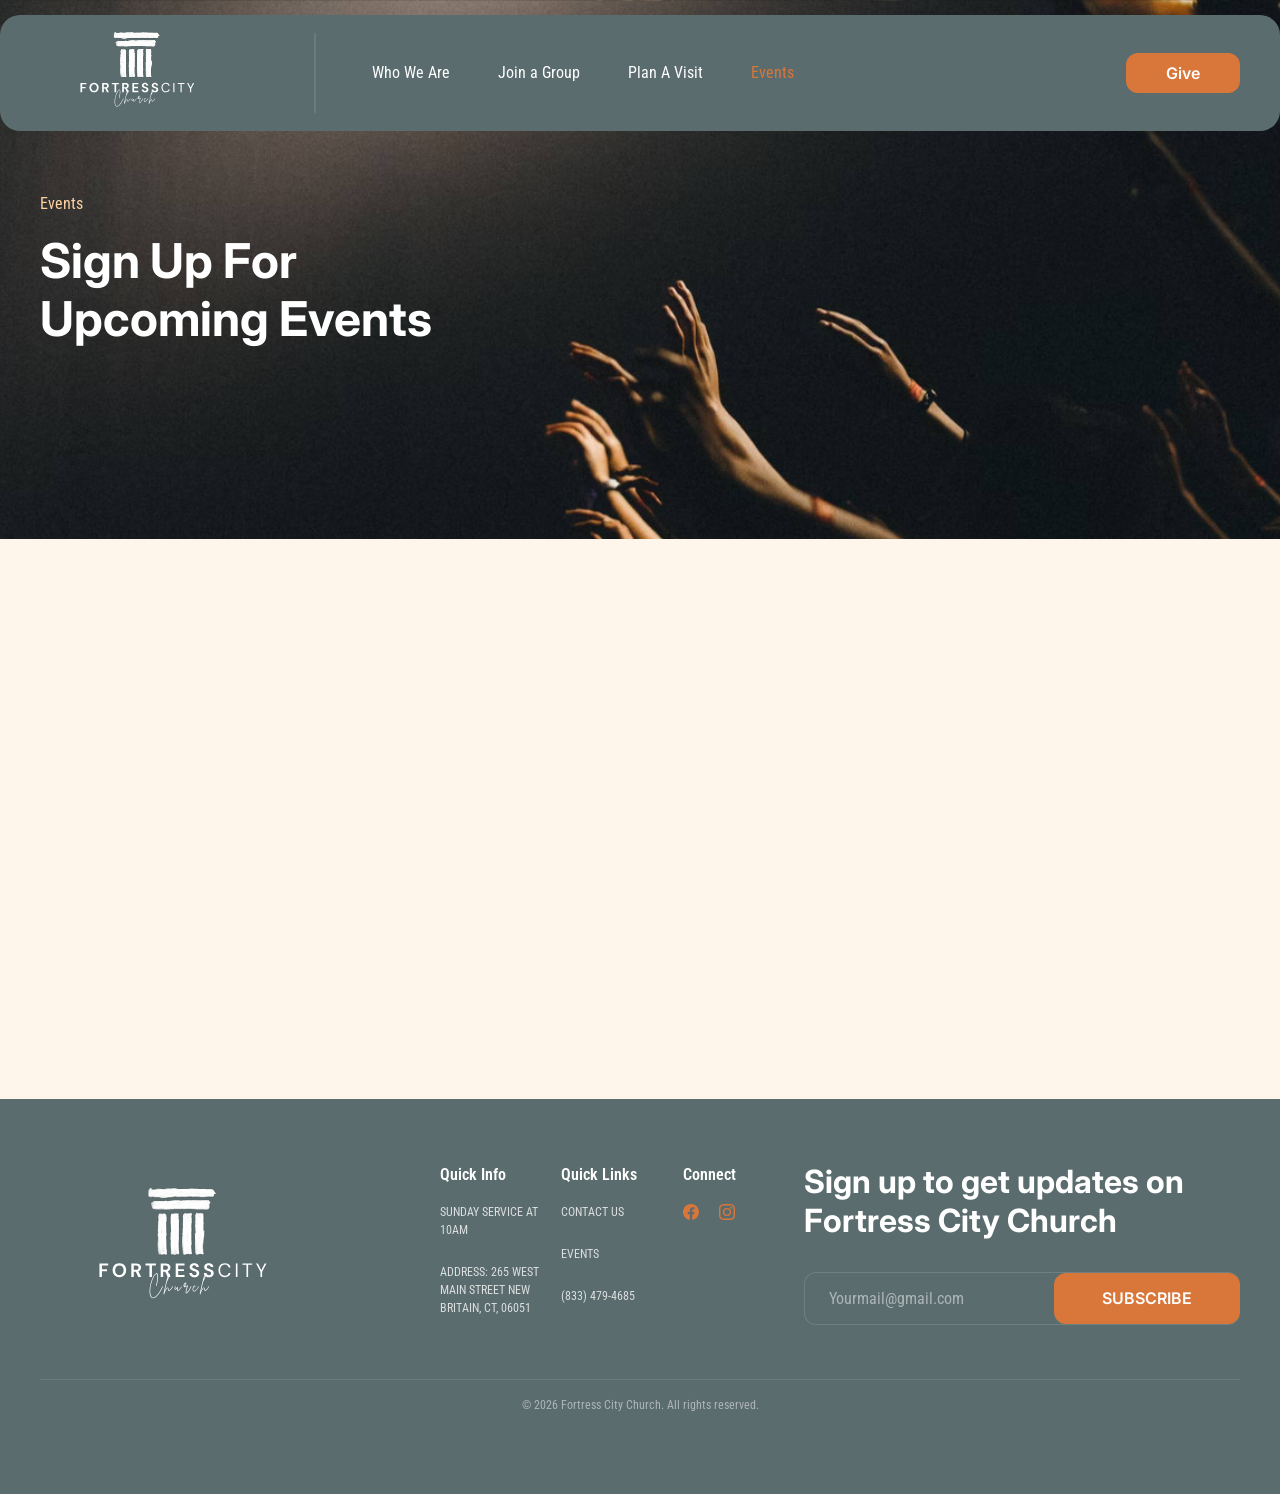
<file: events.html>
<!DOCTYPE html>
<html lang="en">
<head>
<!-- Google tag (gtag.js) -->
<script async src="https://www.googletagmanager.com/gtag/js?id=G-WFWZD2VEJ5"></script>
<script>
  window.dataLayer = window.dataLayer || [];
  function gtag(){dataLayer.push(arguments);}
  gtag('js', new Date());

  gtag('config', 'G-WFWZD2VEJ5');
</script>
  <meta charset="utf-8">
  <title>Events - Fortress City Church</title>
  <meta name="description" content="Sign up for upcoming events at Fortress City Church in New Britain, CT.">
  <meta property="og:title" content="Events - Fortress City Church">
  <meta property="og:type" content="website">
  <meta name="twitter:card" content="summary_large_image">
  <meta name="viewport" content="width=device-width, initial-scale=1">
  <link rel="preconnect" href="https://fonts.googleapis.com">
  <link rel="preconnect" href="https://fonts.gstatic.com" crossorigin>
  <link href="https://fonts.googleapis.com/css2?family=Inter:wght@200;400;600;700;800&family=Roboto+Condensed:wght@300;400;500;600;700&display=swap" rel="stylesheet">
  <link rel="stylesheet" href="css/styles.css">
  <link rel="shortcut icon" href="images/favicon.png" type="image/x-icon">
  <link rel="apple-touch-icon" href="images/webclip.png">
  <script async id="dce-embeddable-script" src="https://cdn.my.display.church/widgets/loader.min.js"></script>
</head>
<body>
  <!-- Navigation -->
  <div class="nav-wrapper">
    <nav class="nav_component">
      <div class="padding-global">
        <div class="nav_container">
          <a href="index.html" class="nav_logo-link"><img src="images/8.svg" loading="lazy" width="194" alt="Fortress City Church Logo" class="nav_logo"></a>
          <div class="nav_menu-wrapper" id="navMenu">
            <div class="nav_link-wrapper">
              <a href="about-us.html" class="nav_link">Who We Are</a>
              <a href="contact-us.html" class="nav_link">Join a Group</a>
              <a href="contact-us.html" class="nav_link">Plan A Visit</a>
              <a href="events.html" class="nav_link active">Events</a>
            </div>
            <div class="nav_button-wrapper">
              <a href="https://fortresscitychurch.churchcenter.com/giving" target="_blank" class="button is-nav">Give</a>
            </div>
          </div>
          <button class="nav_menu-button" id="menuToggle" aria-label="Toggle menu">
            <div class="hamburger-icon">
              <span></span><span></span><span></span>
            </div>
          </button>
        </div>
      </div>
    </nav>
  </div>

  <div class="page-wrapper">
    <main class="main-wrapper">
      <!-- Hero -->
      <header class="section_contact-header">
        <div class="padding-global">
          <div class="container-large">
            <div class="padding-section-large">
              <div class="contact_header_component">
                <div class="text-color-peach">Events</div>
                <div class="spacer-sm"></div>
                <h1 style="font-size: 3rem; font-weight: 700; line-height: 1.2;">Sign Up For Upcoming Events</h1>
              </div>
            </div>
          </div>
        </div>
      </header>

      <!-- Events Calendar Embed -->
      <section class="section_events">
        <div class="padding-global">
          <div class="container-large">
            <div class="padding-section-medium">
              <div class="events-embed-wrapper">
                <div class="dce-calendar" id="9ffefd46-083b-4d8c-936e-88e8e730892c" data-wt="card_view"></div>
              </div>
            </div>
          </div>
        </div>
      </section>
    </main>

    <!-- Footer -->
    <footer class="footer_component">
      <div class="padding-global">
        <div class="container-large">
          <div class="footer_content-wrapper">
            <div class="footer_content-left">
              <a href="index.html" class="footer_logo-link"><img src="images/8.svg" loading="lazy" width="285" alt="Fortress City Church Logo" class="footer_logo"></a>
            </div>
            <div class="footer_content-right">
              <div class="footer_links-list">
                <div class="footer_title">Quick Info</div>
                <span class="footer_link">Sunday Service at 10am</span>
                <span class="footer_link">Address: 265 West Main Street New Britain, CT, 06051</span>
              </div>
              <div class="footer_links-list">
                <div class="footer_title">Quick Links</div>
                <a href="contact-us.html" class="footer_link">Contact Us</a>
                <a href="events.html" class="footer_link">Events</a>
                <a href="tel:8334794685" class="footer_link">(833) 479-4685</a>
              </div>
              <div class="footer_links-list">
                <div class="footer_title">Connect</div>
                <div class="footer_social-wrapper">
                  <a aria-label="Facebook" href="https://www.facebook.com/FortressCityChurch" target="_blank">
                    <svg class="footer_social-icon" fill="currentColor" xmlns="http://www.w3.org/2000/svg" viewBox="0 0 24 24"><path d="M24 12.073c0-6.627-5.373-12-12-12s-12 5.373-12 12c0 5.99 4.388 10.954 10.125 11.854v-8.385H7.078v-3.47h3.047V9.43c0-3.007 1.792-4.669 4.533-4.669 1.312 0 2.686.235 2.686.235v2.953H15.83c-1.491 0-1.956.925-1.956 1.874v2.25h3.328l-.532 3.47h-2.796v8.385C19.612 23.027 24 18.062 24 12.073z"/></svg>
                  </a>
                  <a aria-label="Instagram" href="https://www.instagram.com/fortress_city_church/" target="_blank">
                    <svg class="footer_social-icon" xmlns="http://www.w3.org/2000/svg" fill="currentColor" viewBox="0 0 16 16"><path d="M8 0C5.829 0 5.556.01 4.703.048 3.85.088 3.269.222 2.76.42a3.917 3.917 0 0 0-1.417.923A3.927 3.927 0 0 0 .42 2.76C.222 3.268.087 3.85.048 4.7.01 5.555 0 5.827 0 8.001c0 2.172.01 2.444.048 3.297.04.852.174 1.433.372 1.942.205.526.478.972.923 1.417.444.445.89.719 1.416.923.51.198 1.09.333 1.942.372C5.555 15.99 5.827 16 8 16s2.444-.01 3.298-.048c.851-.04 1.434-.174 1.943-.372a3.916 3.916 0 0 0 1.416-.923c.445-.445.718-.891.923-1.417.197-.509.332-1.09.372-1.942C15.99 10.445 16 10.173 16 8s-.01-2.445-.048-3.299c-.04-.851-.175-1.433-.372-1.941a3.926 3.926 0 0 0-.923-1.417A3.911 3.911 0 0 0 13.24.42c-.51-.198-1.092-.333-1.943-.372C10.443.01 10.172 0 7.998 0h.003zm-.717 1.442h.718c2.136 0 2.389.007 3.232.046.78.035 1.204.166 1.486.275.373.145.64.319.92.599.28.28.453.546.598.92.11.281.24.705.275 1.485.039.843.047 1.096.047 3.231s-.008 2.389-.047 3.232c-.035.78-.166 1.203-.275 1.485a2.47 2.47 0 0 1-.599.919c-.28.28-.546.453-.92.598-.28.11-.704.24-1.485.276-.843.038-1.096.047-3.232.047s-2.39-.009-3.233-.047c-.78-.036-1.203-.166-1.485-.276a2.478 2.478 0 0 1-.92-.598 2.48 2.48 0 0 1-.6-.92c-.109-.281-.24-.705-.275-1.485-.038-.843-.046-1.096-.046-3.233 0-2.136.008-2.388.046-3.231.036-.78.166-1.204.276-1.486.145-.373.319-.64.599-.92.28-.28.546-.453.92-.598.282-.11.705-.24 1.485-.276.738-.034 1.024-.044 2.515-.045v.002zm4.988 1.328a.96.96 0 1 0 0 1.92.96.96 0 0 0 0-1.92zm-4.27 1.122a4.109 4.109 0 1 0 0 8.217 4.109 4.109 0 0 0 0-8.217zm0 1.441a2.667 2.667 0 1 1 0 5.334 2.667 2.667 0 0 1 0-5.334z"/></svg>
                  </a>
                </div>
              </div>
              <div class="footer_form-wrapper">
                <div class="footer_form-text-wrapper">
                  <h2>Sign up to get updates on Fortress City Church</h2>
                </div>
                <form action="https://formspree.io/f/mpqydbvz" method="POST" class="footer_form" id="newsletter-form">
                  <input class="form_input is-footer-input" maxlength="256" name="email" placeholder="Yourmail@gmail.com" type="email" required>
                  <input type="hidden" name="_subject" value="Newsletter Signup">
                  <button type="submit" class="button is-footer-button">subscribe</button>
                </form>
                <div class="form-message-success" id="newsletter-success">Thank you! Your submission has been received!</div>
                <div class="form-message-error" id="newsletter-error">Oops! Something went wrong while submitting the form.</div>
              </div>
            </div>
          </div>
          <div class="copyright">&copy; 2026 Fortress City Church. All rights reserved.</div>
        </div>
      </div>
    </footer>
  </div>

  <script src="js/main.js"></script>
</body>
</html>
</file>
<file: css/styles.css>
/* ===========================
   Fortress City Church – Clean Stylesheet
   =========================== */

/* ---------- CSS Variables ---------- */
:root {
  --black: #0d0d0d;
  --peach-puff: #ffd2a4;
  --chocolate: #d97639;
  --white: #ffffff;
  --grey: #f5f2f0;
  --dim-grey: #5b6c6e;
  --light-blue: #c8dbdda8;
  --light-peach: #fff6eb;
  --blue-black: #161722;
}

/* ---------- Reset ---------- */
*, *::before, *::after { box-sizing: border-box; margin: 0; padding: 0; }

body {
  color: var(--black);
  font-family: 'Roboto Condensed', sans-serif;
  font-size: 1rem;
  line-height: 1.5;
  -webkit-font-smoothing: antialiased;
  -moz-osx-font-smoothing: grayscale;
  text-rendering: optimizeLegibility;
}

h1, h2, h3, h4, h5, h6 {
  font-family: 'Inter', sans-serif;
  font-weight: 600;
  text-transform: none;
  margin: 0;
}

h1 { font-size: 4rem; line-height: 1.1; }
h2 { font-size: 3rem; line-height: 1.2; }
h3 { font-size: 2rem; line-height: 1.2; }
h4 { font-size: 1.25rem; line-height: 1.4; }

p { margin-bottom: 0; }

a {
  color: inherit;
  text-decoration: inherit;
  transition: color .2s;
}
a:hover { color: var(--peach-puff); }

img { max-width: 100%; display: inline-block; }

ul { margin: 0; padding-left: 1.25rem; }
li { margin-bottom: .25rem; }

label { margin-bottom: .25rem; font-weight: 500; }

address { font-style: normal; }

/* ---------- Layout Utilities ---------- */
.padding-global { padding: 0 2.5rem; }

.container-large {
  width: 100%;
  max-width: 80rem;
  margin: 0 auto;
}

.container-medium {
  width: 100%;
  max-width: 64rem;
  margin: 0 auto;
}

.container-small {
  width: 100%;
  max-width: 48rem;
  margin: 0 auto;
}

.max-width-large { width: 100%; max-width: 48rem; }
.max-width-medium { width: 100%; max-width: 32rem; }
.max-width-small { width: 100%; }
.align-center { margin-left: auto; margin-right: auto; }
.text-align-center { text-align: center; }

.padding-section-medium { padding-top: 5rem; padding-bottom: 5rem; }
.padding-section-large { padding-top: 12rem; padding-bottom: 12rem; }
.padding-section-small { padding-top: 3rem; padding-bottom: 3rem; }

/* Spacers */
.spacer-xs { height: .5rem; }
.spacer-sm { height: 1rem; }
.spacer-md { height: 2rem; }
.spacer-lg { height: 3rem; }
.spacer-xl { height: 4rem; }
.spacer-xxl { height: 8rem; }

/* ---------- Buttons ---------- */
.button {
  display: inline-flex;
  justify-content: center;
  align-items: center;
  background-color: var(--chocolate);
  color: #fff;
  text-align: center;
  text-transform: uppercase;
  border-radius: .75rem;
  padding: .5rem 3rem;
  font-family: 'Inter', sans-serif;
  font-weight: 600;
  font-size: 1rem;
  border: none;
  cursor: pointer;
  transition: filter .2s;
  text-decoration: none;
}
.button:hover {
  filter: brightness(95%);
  color: var(--black);
}
.button.is-nav {
  text-transform: none;
  padding: .5rem 2.5rem;
}
.button.is-footer-button {
  background-color: var(--chocolate);
  border: none;
  cursor: pointer;
}

/* ---------- Text Utilities ---------- */
.text-style-allcaps { text-transform: none; font-weight: 400; }
.text-style-allcaps.text-weight-bold { color: #fff; font-weight: 400; }
.text-color-peach { color: var(--peach-puff); }
.text-color-gradient {
  -webkit-text-fill-color: transparent;
  background-image: linear-gradient(to right, #a54e2b, #dc9853);
  -webkit-background-clip: text;
  background-clip: text;
  display: inline-block;
}
.text-style-muted { opacity: .6; }
.text-size-large { font-size: 1.5rem; }
.text-size-medium { font-size: 1.25rem; }
.text-span { color: var(--chocolate); font-weight: 600; }

/* ---------- Navigation ---------- */
.nav-wrapper {
  display: flex;
  flex-direction: column;
  align-items: center;
  width: 100%;
  position: absolute;
  top: 0;
  left: 0;
  right: 0;
  z-index: 100;
}

.nav_component {
  background-color: var(--dim-grey);
  color: var(--white);
  border-radius: 20px;
  margin-top: 15px;
  width: 100%;
}

.nav_container {
  display: flex;
  align-items: center;
  width: 100%;
  max-width: 80rem;
  margin: 0 auto;
}

.nav_logo-link { color: var(--white); text-decoration: none; }
.nav_logo { width: 194px; }

.nav_menu-wrapper {
  border-left: .125rem solid rgba(255,255,255,0.1);
  flex: 1;
  display: flex;
  justify-content: space-between;
  align-items: center;
  margin-left: 5rem;
  padding: .75rem 0 .75rem 2rem;
}

.nav_link-wrapper { display: flex; }

.nav_link {
  color: var(--white);
  text-decoration: none;
  padding: 1rem 1.5rem;
  transition: color .2s;
}
.nav_link:hover,
.nav_link.active { color: var(--chocolate); }

.nav_button-wrapper { display: flex; align-items: center; }

/* Hamburger */
.nav_menu-button {
  display: none;
  background: none;
  border: none;
  cursor: pointer;
  padding: .5rem;
  color: var(--white);
}
.hamburger-icon {
  display: flex;
  flex-direction: column;
  gap: 5px;
}
.hamburger-icon span {
  display: block;
  width: 22px;
  height: 2px;
  background: var(--white);
  transition: transform .3s, opacity .3s;
}
.nav_menu-button.open .hamburger-icon span:nth-child(1) { transform: translateY(7px) rotate(45deg); }
.nav_menu-button.open .hamburger-icon span:nth-child(2) { opacity: 0; }
.nav_menu-button.open .hamburger-icon span:nth-child(3) { transform: translateY(-7px) rotate(-45deg); }

/* ---------- Home Hero ---------- */
.section_home-header {
  background-image: linear-gradient(99deg, rgba(91,108,110,0.82) 25%, rgba(255,210,164,0.25)), url('../images/1200px-West_Main_Street_Downtown_New_Britain_Connecticut.jpg');
  background-position: 0 0, 50%;
  background-size: auto, cover;
  display: flex;
  flex-direction: column;
  justify-content: center;
  min-height: 80vh;
}
.home_header_component { color: var(--white); max-width: 47.2rem; }
.home_header_component .heading {
  font-size: 4.4rem;
  text-transform: none;
}
.home_header_component .text-block {
  font-size: 1.2rem;
  margin-bottom: 5px;
}
.home_header_info {
  display: flex;
  align-items: flex-start;
  margin-top: 1rem;
  margin-bottom: 1.5rem;
}

/* ---------- Beliefs / Mission Section ---------- */
.section_beliefs {
  padding: 4rem 0;
  background-color: var(--white);
}
.beliefs_component {
  display: flex;
  flex-direction: column;
  align-items: center;
}
.beliefs_top-content {
  text-align: center;
  max-width: 48rem;
  display: flex;
  flex-direction: column;
  align-items: center;
}
.beliefs_image-row {
  display: grid;
  grid-template-columns: 1fr 1.25fr 1fr;
  gap: 1.5rem;
  align-items: start;
  margin-top: 3rem;
}
.beliefs_outside-image {
  object-fit: cover;
  border-radius: 2rem;
  width: 100%;
  height: 24rem;
}
.beliefs_outside-image.is-home { margin-top: -4rem; }
.beliefs_center-image {
  object-fit: cover;
  border-radius: 2rem;
  width: 100%;
  height: 32rem;
}

/* ---------- Home About Cards ---------- */
.section_home-about { background-color: var(--white); }
.section_home-sermon-featured { background-color: var(--white); }

.home_about_component {
  display: grid;
  grid-template-columns: 1fr 1fr 1fr;
  gap: 1.5rem;
}
.home_about_item {
  background-color: var(--light-blue);
  padding: 4rem;
  position: relative;
}
.home_about_item .icon-1x1-medium { width: 2rem; height: 2rem; margin-bottom: 2rem; }
.home_about_item h3 { margin-bottom: .5rem; }
.home_about_item p { margin-top: 0; }

.accent_bottom-line {
  background-color: var(--dim-grey);
  width: 100%;
  height: 1rem;
  position: absolute;
  bottom: 0;
  left: 0;
  right: 0;
}
.accent_bottom-line.is-dark { background-color: var(--peach-puff); }

.basic { text-decoration: none; color: inherit; display: block; }
.basic:hover { color: var(--chocolate); }

/* ---------- Events Embed Section (Home) ---------- */
.section_events-embed {
  background-color: #000;
  background-image: linear-gradient(rgba(0,0,0,0.69), rgba(0,0,0,0.69)), url('../images/edwin-andrade-6liebVeAfrY-unsplash-1.jpg');
  background-position: 0 0, 0 0;
  background-size: auto, cover;
  padding: 80px 0;
  color: #fff;
}
.section_events-embed .container {
  max-width: 80rem;
  margin: 0 auto;
  padding: 0 2.5rem;
  display: flex;
  flex-direction: column;
  align-items: center;
}
.section_events-embed .colorsubhead {
  color: #fff;
  font-weight: 600;
  margin-bottom: .5rem;
}
.section_events-embed h2 {
  color: #fff;
  text-align: center;
  font-weight: 600;
  margin-bottom: 2rem;
}

/* ---------- Pastors Section ---------- */
.section_pastors { background-color: var(--white); }
.page-wrapper { background-color: var(--white); }
.pastors-grid {
  display: grid;
  grid-template-columns: 1fr 1fr;
  gap: 2rem;
  align-items: center;
}
.pastors-grid img {
  border: 3px solid var(--chocolate);
  border-radius: 20px;
  width: 100%;
}
.pastors-grid .cell {
  display: flex;
  justify-content: center;
  align-items: center;
}

/* ---------- About Page Header ---------- */
.section_about-header {
  background-image: linear-gradient(99deg, rgba(91,108,110,0.65) 43%, transparent), url('../images/Screenshot-2023-09-11-at-1.48.37-PM.png');
  background-position: 0 0, 50%;
  background-repeat: repeat, no-repeat;
  background-size: auto, cover;
  min-height: 50vh;
  display: flex;
  align-items: center;
}
.about_header_component { max-width: 42rem; color: var(--white); }

/* ---------- About - Why We Exist ---------- */
.section_about-benefits { padding: 4rem 0; background-color: var(--white); }
.why-we-exist-grid {
  display: grid;
  grid-template-columns: 1fr 1fr;
  gap: 2rem;
  align-items: center;
  max-width: 940px;
  margin: 0 auto;
}
.why-we-exist-grid h1 { font-size: 3rem; }
.why-we-exist-grid .subtitle { font-weight: 600; margin-top: .5rem; }
.why-we-exist-grid p { font-size: 18px; }

/* ---------- About - Leadership ---------- */
.section_about-team { padding: 2rem 0; background-color: var(--white); }
.leadership-grid {
  display: grid;
  grid-template-columns: 1fr 1fr;
  gap: 2rem;
  align-items: center;
}
.leadership-grid img {
  border: 3px solid var(--chocolate);
  border-radius: 20px;
  width: 100%;
}

/* ---------- Contact Page Header ---------- */
.section_contact-header {
  background-image: url('../images/hands-raised-in-spotlight.jpg');
  background-position: 50%;
  background-size: cover;
  display: flex;
  align-items: center;
}
.contact_header_component { color: var(--white); max-width: 25.5rem; }
.section_contact-header .padding-section-large { padding-top: 12rem; padding-bottom: 12rem; }

/* ---------- Contact Form Area ---------- */
.background-color-light-peach { background-color: var(--light-peach); }
.contact_component {
  display: grid;
  grid-template-columns: 1fr 1fr;
  gap: 8rem;
}

.contact_form {
  display: flex;
  flex-direction: column;
}
.form_input {
  border: none;
  border-radius: 2px;
  min-height: 3rem;
  margin-bottom: 1rem;
  padding: 2rem;
  font-family: 'Roboto Condensed', sans-serif;
  font-size: 1rem;
}
.form_input.is-text-area {
  min-height: 8rem;
  padding-top: .75rem;
  resize: vertical;
}
.contact_form-submit {
  display: flex;
  flex-direction: column;
}

/* Contact right side */
.contact_content-right {
  display: grid;
  gap: 2.5rem;
  align-content: start;
  margin-top: 4rem;
}
.contact_item {
  display: grid;
  gap: .5rem;
}
.contact_link {
  text-transform: uppercase;
  font-weight: 700;
  text-decoration: none;
  color: inherit;
}
.contact_link.text-size-large { line-height: 1; }
.contact_link.text-size-large:hover { color: var(--chocolate); }

.contact_social-wrapper {
  display: grid;
  grid-template-columns: max-content max-content max-content;
  gap: 2rem;
}
.icon-1x1-small { width: 1.5rem; height: 1.5rem; }
.icon-1x1-small:hover { color: var(--chocolate); }

/* Elfsight embed */
.html-embed { margin-top: 40px; }

/* Form success/error messages */
.form-message-success {
  background-color: var(--peach-puff);
  color: var(--black);
  padding: 1.25rem;
  display: none;
  margin-top: 1rem;
  border-radius: 4px;
}
.form-message-error {
  color: #cc0000;
  margin-top: .75rem;
  padding: .75rem;
  display: none;
}
.form-message-success.visible,
.form-message-error.visible { display: block; }

/* ---------- Events Page ---------- */
.section_events {
  background-color: var(--light-peach);
}
.events-embed-wrapper {
  min-height: 400px;
}

/* ---------- Footer ---------- */
.footer_component {
  background-color: var(--dim-grey);
  color: var(--white);
  padding: 4rem 0;
}
.footer_content-wrapper {
  display: grid;
  grid-template-columns: .5fr 1fr;
  gap: 0 0;
  row-gap: 2rem;
}
.footer_content-left { padding-right: 2rem; }
.footer_logo { width: 285px; }
.footer_logo-link { display: inline-block; margin-bottom: 1rem; }

.footer_content-right {
  display: grid;
  grid-template-columns: .75fr .75fr .75fr 1.5fr;
  gap: 1rem;
}

.footer_links-list {
  display: flex;
  flex-direction: column;
  align-items: flex-start;
}
.footer_title { font-weight: 600; margin-bottom: 1rem; }
.footer_link {
  color: rgba(255,255,255,0.78);
  text-transform: uppercase;
  font-size: .75rem;
  margin-bottom: 1.5rem;
  text-decoration: none;
}
.footer_link:hover { color: var(--peach-puff); }

.footer_social-wrapper {
  display: grid;
  grid-template-columns: max-content max-content max-content;
  gap: 1.25rem;
}
.footer_social-icon {
  color: var(--chocolate);
  width: 1rem;
  height: 1rem;
  transition: filter .2s;
}
.footer_social-icon:hover { filter: brightness(50%); }

.footer_form-wrapper { margin-bottom: 0; }
.footer_form-text-wrapper { margin-bottom: 1rem; }
.footer_form-text-wrapper h2 {
  font-size: 2rem;
  font-weight: 700;
  line-height: 1.2;
}

.footer_form {
  border-top: 1px solid rgba(255,255,255,0.13);
  border-bottom: 1px solid rgba(255,255,255,0.13);
  border-left: 1px solid rgba(255,255,255,0.13);
  border-radius: .75rem;
  display: flex;
  align-items: stretch;
  margin-top: 2rem;
}
.form_input.is-footer-input {
  background-color: transparent;
  border-radius: 0;
  height: auto;
  min-height: auto;
  margin-bottom: 0;
  padding: 1rem 1.5rem;
  color: var(--white);
  flex: 1;
  border: none;
  font-family: 'Roboto Condensed', sans-serif;
  font-size: 1rem;
}
.form_input.is-footer-input::placeholder { color: rgba(255,255,255,0.5); }

/* ---------- Copyright ---------- */
.copyright {
  text-align: center;
  padding: 1rem 0;
  color: rgba(255,255,255,0.5);
  font-size: .75rem;
  margin-top: 2rem;
  border-top: 1px solid rgba(255,255,255,0.1);
}

/* ==================
   RESPONSIVE
   ================== */

/* Tablet (991px) */
@media screen and (max-width: 991px) {
  .nav_component { width: 75%; }
  .nav_container { justify-content: space-between; }
  .nav_menu-wrapper {
    display: none;
    flex-direction: column;
    background-color: var(--black);
    margin-left: 0;
    padding-bottom: 2rem;
    border-left: none;
    position: absolute;
    top: 100%;
    left: 0;
    right: 0;
    border-radius: 0 0 20px 20px;
  }
  .nav_menu-wrapper.open { display: flex; }
  .nav_link-wrapper { flex-direction: column; }
  .nav_menu-button { display: block; }

  .footer_content-wrapper { grid-template-columns: 1fr; }
  .footer_content-right { grid-template-columns: 1fr; row-gap: 2rem; }

  .contact_component { gap: 4rem; }

  .home_about_component { grid-template-columns: 1fr 1fr 1fr; }
  .home_about_item { padding: 2.5rem 1.5rem; }

  .beliefs_center-image { border-radius: 1rem; height: 28rem; }
  .beliefs_outside-image { border-radius: 1rem; height: 20rem; }

  .padding-section-medium { padding-top: 3rem; padding-bottom: 3rem; }
  .padding-section-large { padding-top: 8rem; padding-bottom: 8rem; }

  .why-we-exist-grid { padding: 0 2.5rem; }

  .pastors-grid { padding: 0 2.5rem; }
  .leadership-grid { padding: 0 2.5rem; }
}

/* Mobile Landscape (767px) */
@media screen and (max-width: 767px) {
  h1 { font-size: 2.5rem; }
  h2 { font-size: 2rem; }
  h3 { font-size: 1.5rem; }

  .home_header_component .heading { font-size: 2.5rem; }

  .footer_content-right { grid-template-columns: 1fr; row-gap: 2rem; }
  .footer_form { margin-top: 1rem; }

  .contact_component { grid-template-columns: 1fr; gap: 1rem; }
  .contact_content-right { margin-top: 1rem; }

  .home_about_component { grid-template-columns: 1fr; }

  .beliefs_image-row { grid-template-columns: auto; gap: 1.25rem; }
  .beliefs_center-image { height: 20rem; }
  .beliefs_outside-image { height: 16rem; margin-top: 0; }
  .beliefs_outside-image.is-home { margin-top: 0; }

  .why-we-exist-grid { grid-template-columns: 1fr; }
  .pastors-grid { grid-template-columns: 1fr; }
  .leadership-grid { grid-template-columns: 1fr; }

  .padding-section-large { padding-top: 6rem; padding-bottom: 6rem; }
}

/* Mobile Portrait (479px) */
@media screen and (max-width: 479px) {
  .padding-global { padding: 0 1.25rem; }

  .nav_component { margin-left: 20px; margin-right: 20px; }

  .home_header_component .heading { font-size: 2.6rem; }
  .home_header_component .text-block { font-size: .9rem; }

  .section_contact-header {
    height: 46vh;
    display: flex;
    flex-direction: column;
    justify-content: center;
    align-items: center;
  }

  .beliefs_image-row { grid-template-columns: 1fr; }
  .beliefs_center-image { height: 16rem; }
  .beliefs_outside-image { height: 12rem; }

  .footer_form-text-wrapper { max-width: 20rem; }
}
</file>
